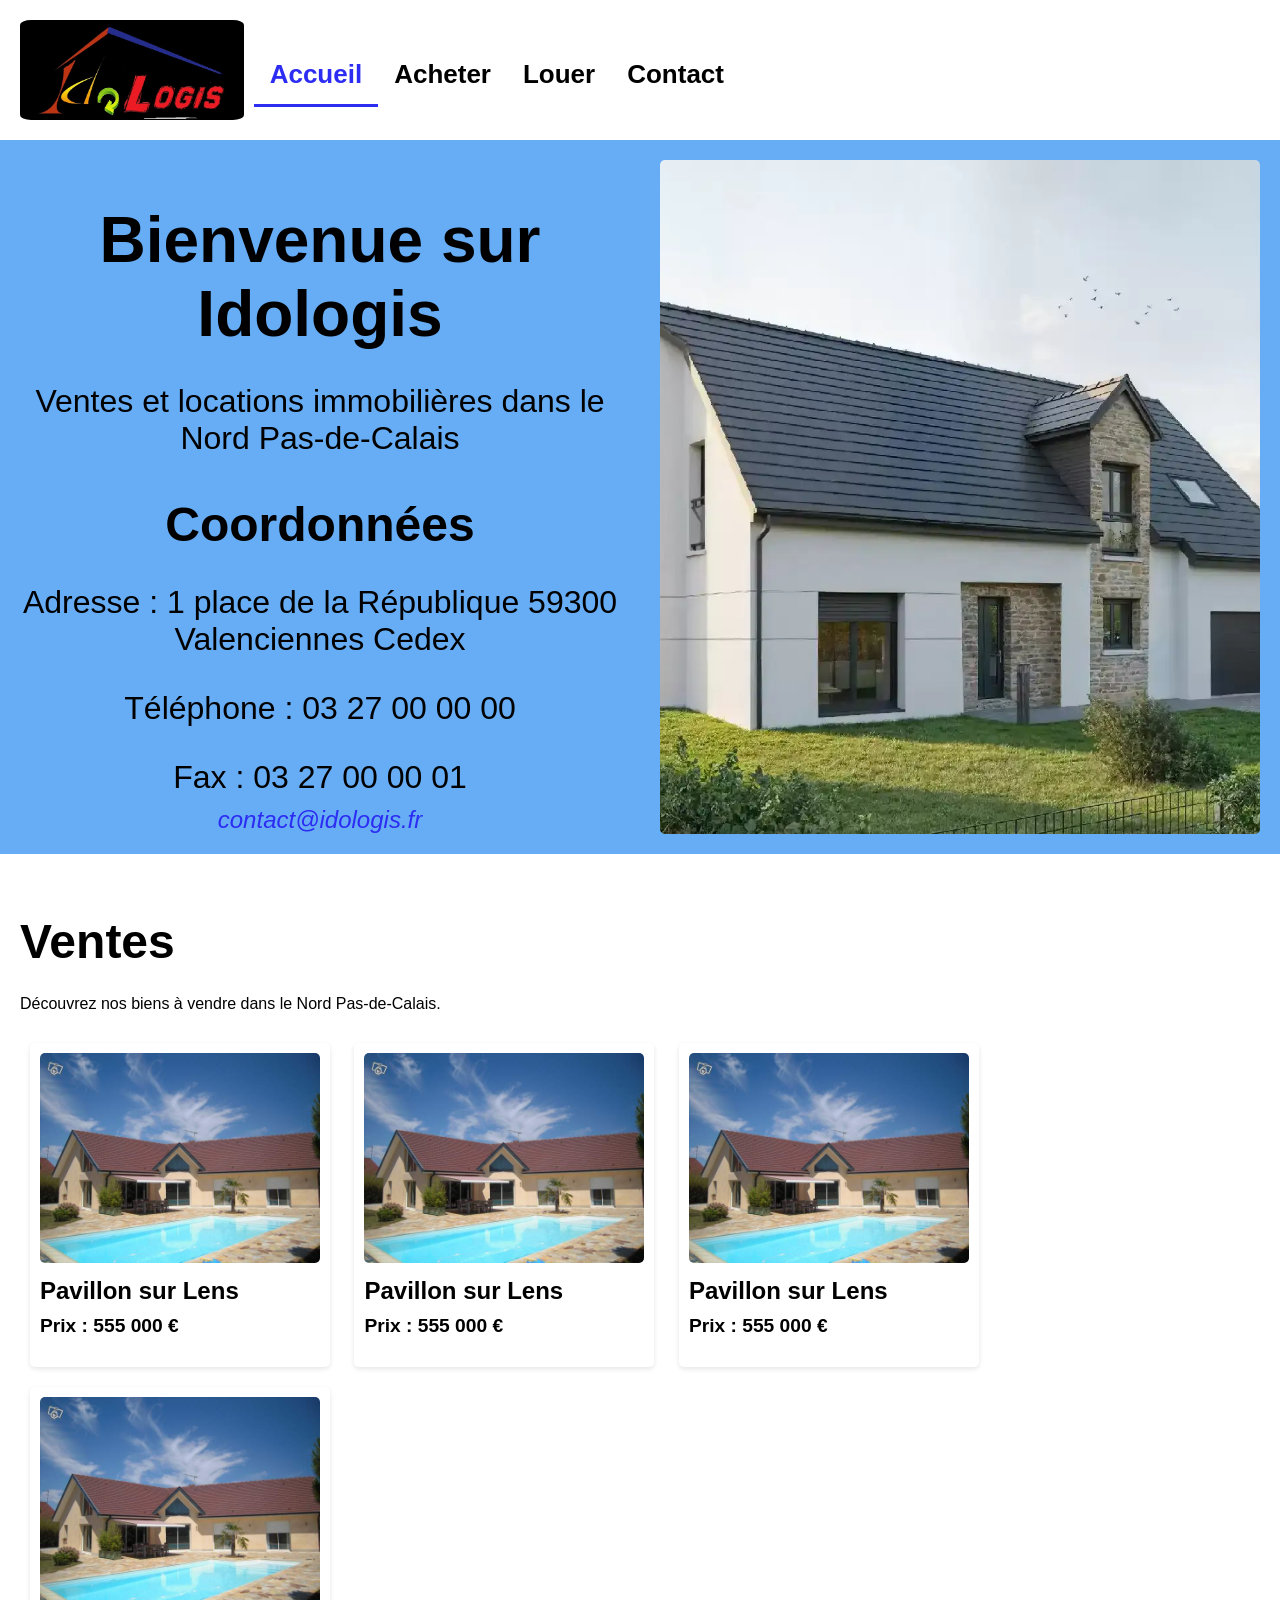
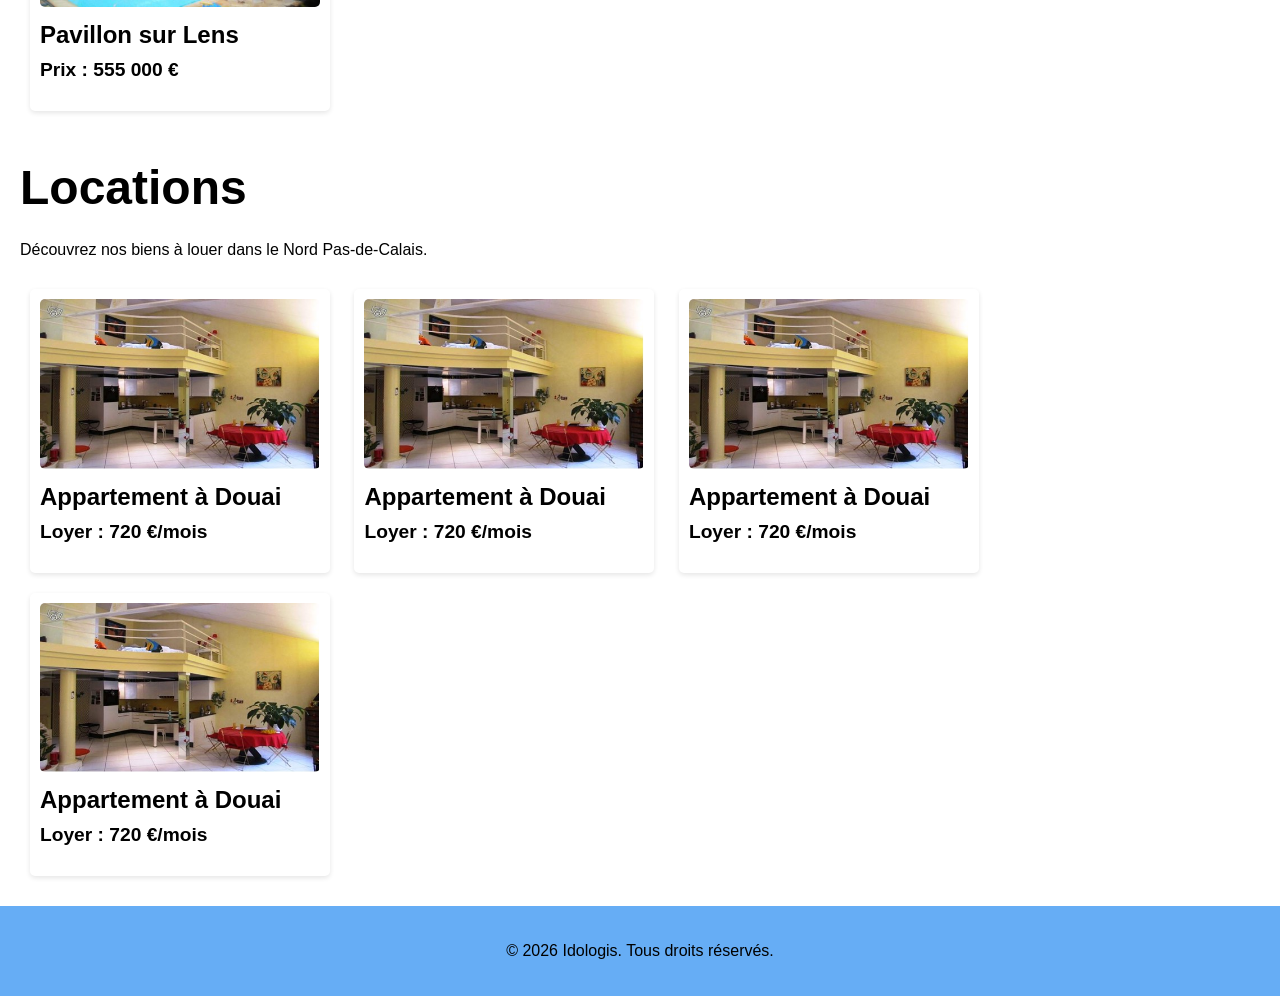
<file: index.html>
<!DOCTYPE html>
<html lang="en">

<head>
    <meta charset="UTF-8">
    <meta name="viewport" content="width=device-width, initial-scale=1.0">
    <title>Idologis</title>
    <link rel="stylesheet" href="assets/css/style.css">
    <link rel="icon" type="image/jpeg" href="assets/img/logo_accueil.jpg">
</head>

<body>
    <div class="page">
        <nav class="barre-navigation">
            <a class="marque" href="index.html"><img src="assets/img/logo_accueil.jpg" alt="Idologis"></a>
            <a class="élément-navigation select" href="index.html">Accueil</a>
            <a class="élément-navigation" href="ventes/">Acheter</a>
            <a class="élément-navigation" href="locations/">Louer</a>
            <a class="élément-navigation" href="contact.html">Contact</a>
        </nav>

        <main class="contenu-principal">
            <div class="contenu-accueil">
                <div class="textes-accueil">
                    <h1>Bienvenue sur Idologis</h1>
                    <p>Ventes et locations immobilières dans le Nord Pas-de-Calais</p>
                    <div class="coordonnees">
                        <h2>Coordonnées</h2>
                        <p>Adresse : <a href="contact.html#plan">1 place de la République 59300 Valenciennes Cedex</a></p>
                        <p>Téléphone : 03 27 00 00 00</p>
                        <p>Fax : 03 27 00 00 01</p>
                        <a class="email" href="mailto:contact@idologis.fr">contact@idologis.fr</a>
                    </div>
                </div>
                <img class="image-accueil" src="assets/img/maison.png" alt="Image d'accueil">
            </div>

            <div class="liste-biens">
                <h2 id="ventes"><a href="ventes/">Ventes</a></h2>
                <p>Découvrez nos biens à vendre dans le Nord Pas-de-Calais.</p>
                <div class="ventes">
                    <div class="bien">
                        <a href="ventes/185.html">
                            <img src="assets/photos/185.jpg" alt="Bien n°185">
                            <h3>Pavillon sur Lens</h3>
                            <p class="prix">Prix : 555 000 €</p>
                        </a>
                    </div>
                    <div class="bien">
                        <a href="ventes/185.html">
                            <img src="assets/photos/185.jpg" alt="Bien n°185">
                            <h3>Pavillon sur Lens</h3>
                            <p class="prix">Prix : 555 000 €</p>
                        </a>
                    </div>
                    <div class="bien">
                        <a href="ventes/185.html">
                            <img src="assets/photos/185.jpg" alt="Bien n°185">
                            <h3>Pavillon sur Lens</h3>
                            <p class="prix">Prix : 555 000 €</p>
                        </a>
                    </div>
                    <div class="bien">
                        <a href="ventes/185.html">
                            <img src="assets/photos/185.jpg" alt="Bien n°185">
                            <h3>Pavillon sur Lens</h3>
                            <p class="prix">Prix : 555 000 €</p>
                        </a>
                    </div>
                </div>
                <h2 id="locations"><a href="locations/">Locations</a></h2>
                <p>Découvrez nos biens à louer dans le Nord Pas-de-Calais.</p>
                <div class="locations">
                    <div class="bien">
                        <a href="locations/89.html">
                            <img src="assets/photos/89.jpg" alt="Bien n°89">
                            <h3>Appartement à Douai</h3>
                            <p class="prix">Loyer : 720 €/mois</p>
                        </a>
                    </div>
                    <div class="bien">
                        <a href="locations/89.html">
                            <img src="assets/photos/89.jpg" alt="Bien n°89">
                            <h3>Appartement à Douai</h3>
                            <p class="prix">Loyer : 720 €/mois</p>
                        </a>
                    </div>
                    <div class="bien">
                        <a href="locations/89.html">
                            <img src="assets/photos/89.jpg" alt="Bien n°89">
                            <h3>Appartement à Douai</h3>
                            <p class="prix">Loyer : 720 €/mois</p>
                        </a>
                    </div>
                    <div class="bien">
                        <a href="locations/89.html">
                            <img src="assets/photos/89.jpg" alt="Bien n°89">
                            <h3>Appartement à Douai</h3>
                            <p class="prix">Loyer : 720 €/mois</p>
                        </a>
                    </div>
                </div>
            </div>
        </main>

        <footer class="footer">
            <div class="container">
                <p>&copy; 2026 Idologis. Tous droits réservés.</p>
            </div>
        </footer>

    </div>
</body>
</html>
</file>
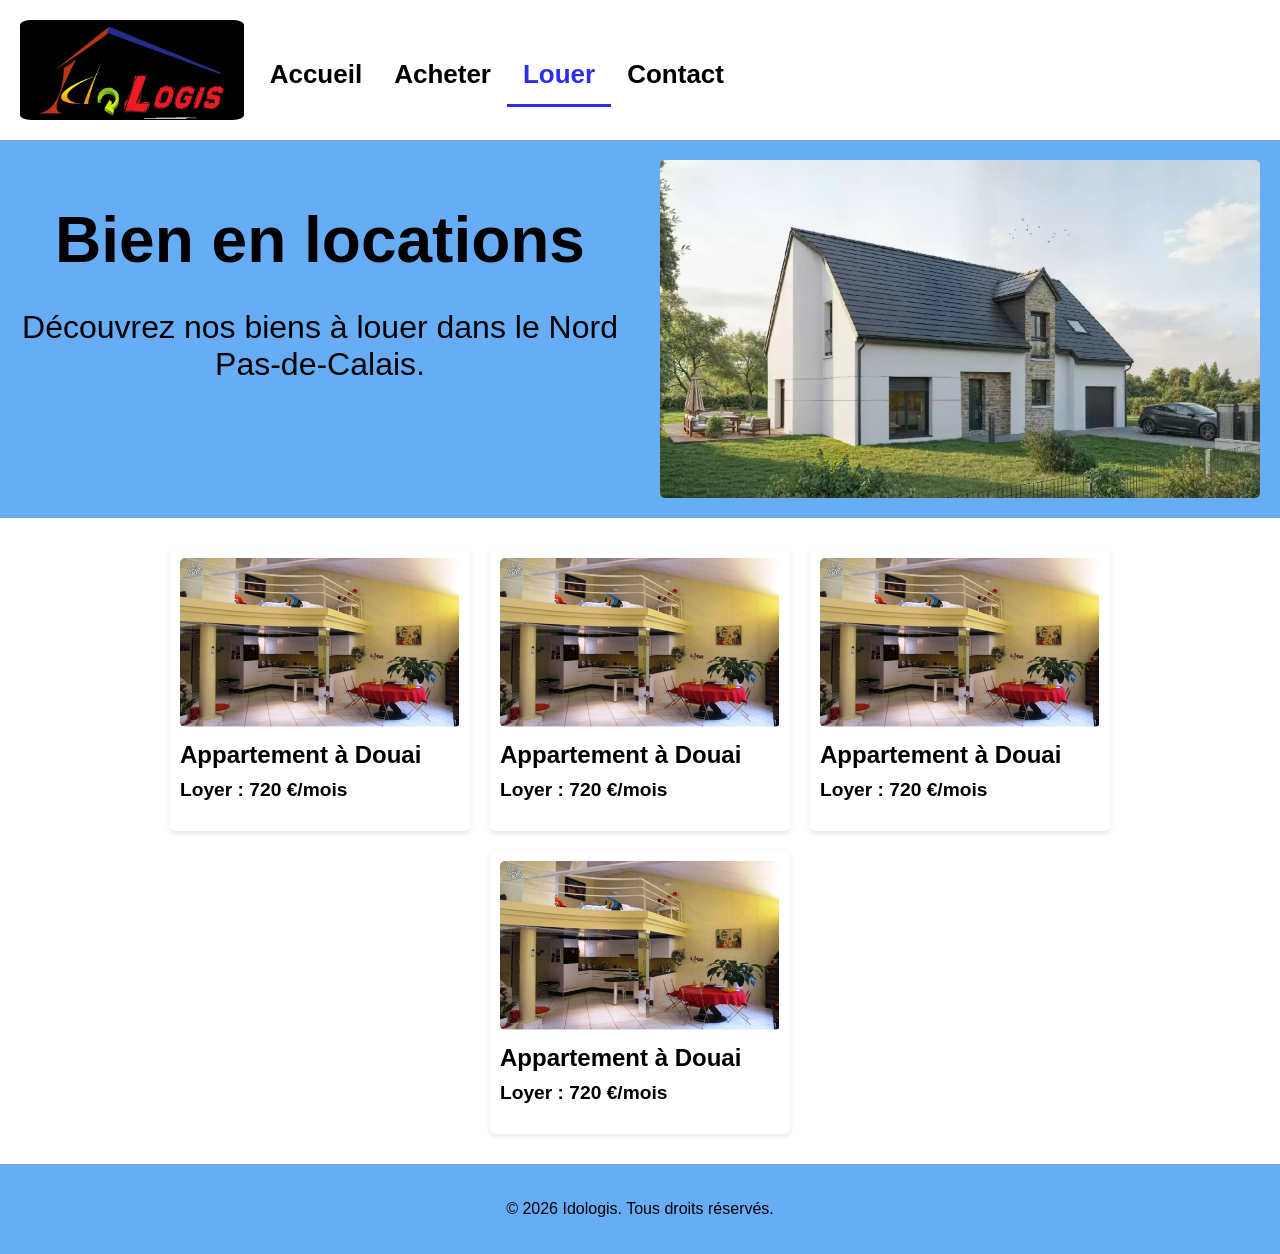
<file: locations/index.html>
<!DOCTYPE html>
<html lang="en">

<head>
    <meta charset="UTF-8">
    <meta name="viewport" content="width=device-width, initial-scale=1.0">
    <title>Idologis</title>
    <link rel="stylesheet" href="../assets/css/style.css">
    <link rel="icon" type="image/jpeg" href="../assets/img/logo_accueil.jpg">
</head>

<body>
    <div class="page">
        <nav class="barre-navigation">
            <a class="marque" href="../index.html"><img src="../assets/img/logo_accueil.jpg" alt="Idologis"></a>
            <a class="élément-navigation" href="../index.html">Accueil</a>
            <a class="élément-navigation" href="../ventes/">Acheter</a>
            <a class="élément-navigation select" href="./">Louer</a>
            <a class="élément-navigation" href="../contact.html">Contact</a>
        </nav>

        <main class="contenu-principal">
            <div class="contenu-accueil">
                <div class="textes-accueil">
                    <h1>Bien en locations</h1>
                    <p>Découvrez nos biens à louer dans le Nord Pas-de-Calais.</p>
                </div>
                <img class="image-accueil" src="../assets/img/maison.png" alt="Image d'accueil">
            </div>
            
            <div class="liste-biens">
                <div class="bien">
                    <a href="89.html">
                        <img src="../assets/photos/89.jpg" alt="Bien n°89">
                        <h3>Appartement à Douai</h3>
                        <p class="prix">Loyer : 720 €/mois</p>
                    </a>
                </div>
                <div class="bien">
                    <a href="89.html">
                        <img src="../assets/photos/89.jpg" alt="Bien n°89">
                        <h3>Appartement à Douai</h3>
                        <p class="prix">Loyer : 720 €/mois</p>
                    </a>
                </div>
                <div class="bien">
                    <a href="89.html">
                        <img src="../assets/photos/89.jpg" alt="Bien n°89">
                        <h3>Appartement à Douai</h3>
                        <p class="prix">Loyer : 720 €/mois</p>
                    </a>
                </div>
                <div class="bien">
                    <a href="89.html">
                        <img src="../assets/photos/89.jpg" alt="Bien n°89">
                        <h3>Appartement à Douai</h3>
                        <p class="prix">Loyer : 720 €/mois</p>
                    </a>
                </div>
            </div>
        </main>

        <footer class="footer">
            <div class="container">
                <p>&copy; 2026 Idologis. Tous droits réservés.</p>
            </div>
        </footer>
    </div>
</body>

</html>
</file>
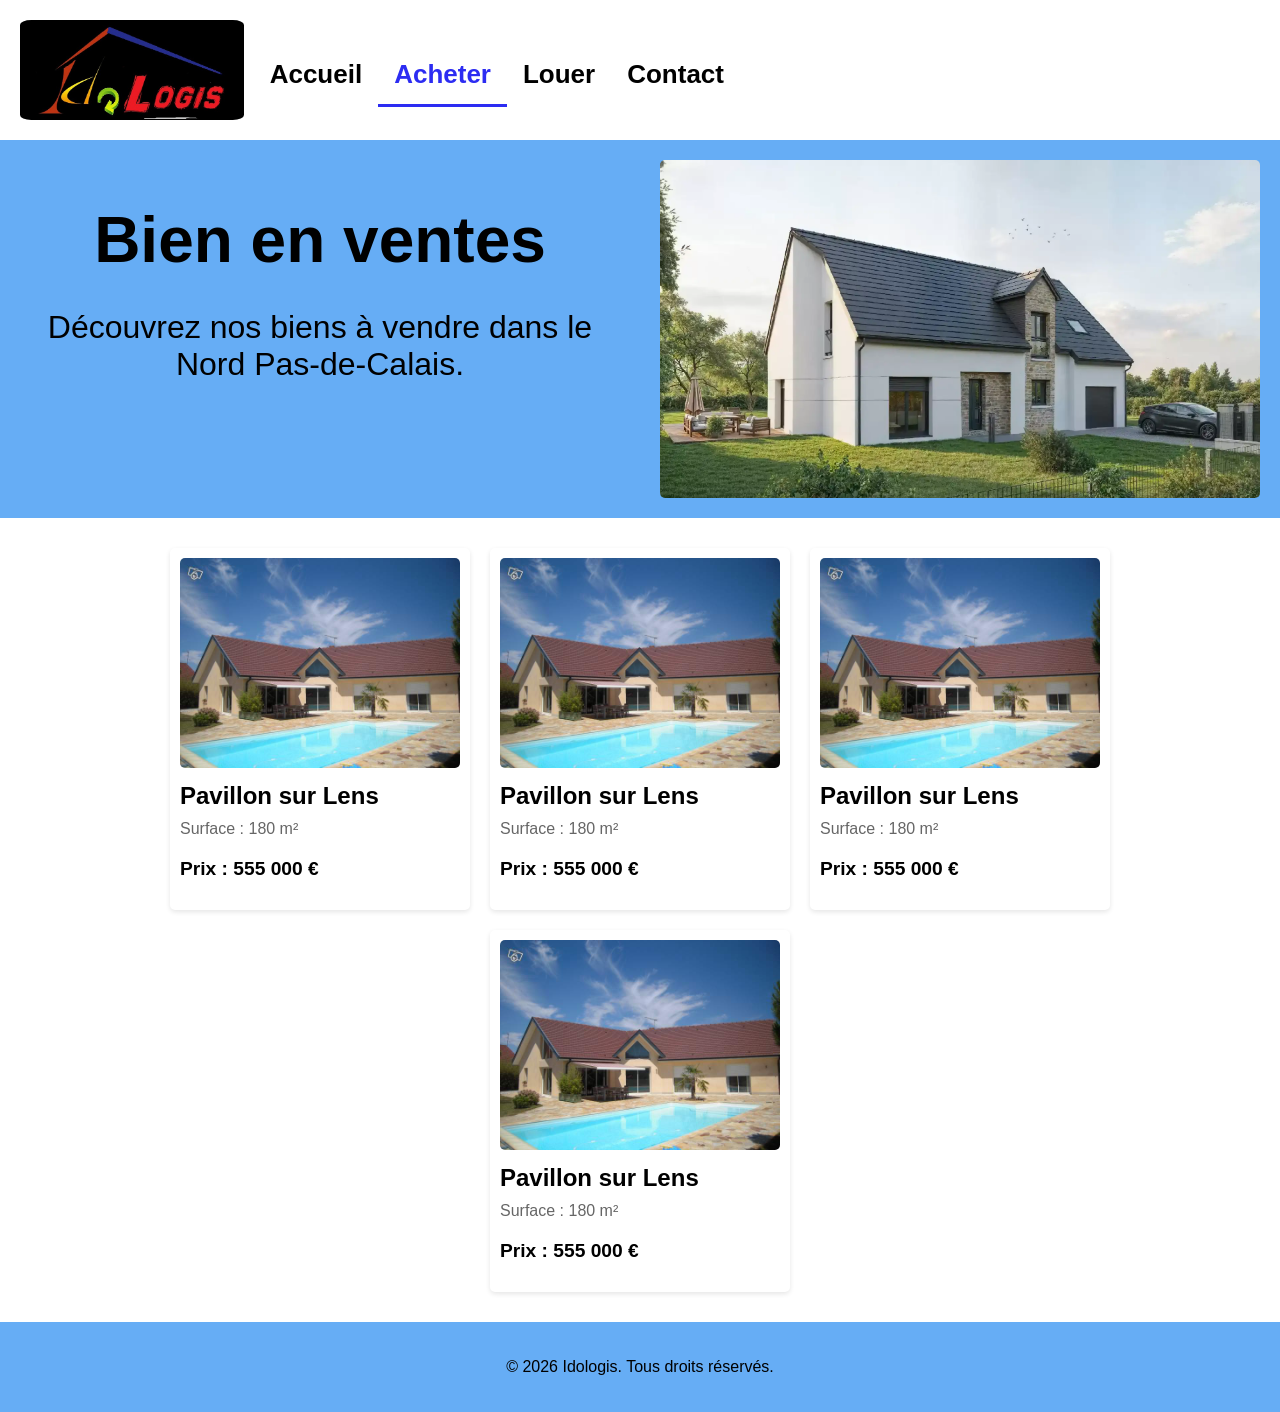
<file: ventes/index.html>
<!DOCTYPE html>
<html lang="en">

<head>
    <meta charset="UTF-8">
    <meta name="viewport" content="width=device-width, initial-scale=1.0">
    <title>Idologis</title>
    <link rel="stylesheet" href="../assets/css/style.css">
    <link rel="icon" type="image/jpeg" href="../assets/img/logo_accueil.jpg">
</head>

<body>
    <div class="page">
        <nav class="barre-navigation">
            <a class="marque" href="../index.html"><img src="../assets/img/logo_accueil.jpg" alt="Idologis"></a>
            <a class="élément-navigation" href="../index.html">Accueil</a>
            <a class="élément-navigation select" href="./">Acheter</a>
            <a class="élément-navigation" href="../locations/">Louer</a>
            <a class="élément-navigation" href="../contact.html">Contact</a>
        </nav>

        <main class="contenu-principal">
            <div class="contenu-accueil">
                <div class="textes-accueil">
                    <h1>Bien en ventes</h1>
                    <p>Découvrez nos biens à vendre dans le Nord Pas-de-Calais.</p>
                </div>
                <img class="image-accueil" src="../assets/img/maison.png" alt="Image d'accueil">
            </div>
            
            <div class="liste-biens">
                <div class="bien">
                    <a href="185.html">
                        <img src="../assets/photos/185.jpg" alt="Bien n°185">
                        <h3>Pavillon sur Lens</h3>
                        <p>Surface : 180 m²</p>
                        <p class="prix">Prix : 555 000 €</p>
                    </a>
                </div>
                <div class="bien">
                    <a href="185.html">
                        <img src="../assets/photos/185.jpg" alt="Bien n°185">
                        <h3>Pavillon sur Lens</h3>
                        <p>Surface : 180 m²</p>
                        <p class="prix">Prix : 555 000 €</p>
                    </a>
                </div>
                <div class="bien">
                    <a href="185.html">
                        <img src="../assets/photos/185.jpg" alt="Bien n°185">
                        <h3>Pavillon sur Lens</h3>
                        <p>Surface : 180 m²</p>
                        <p class="prix">Prix : 555 000 €</p>
                    </a>
                </div>
                <div class="bien">
                    <a href="185.html">
                        <img src="../assets/photos/185.jpg" alt="Bien n°185">
                        <h3>Pavillon sur Lens</h3>
                        <p>Surface : 180 m²</p>
                        <p class="prix">Prix : 555 000 €</p>
                    </a>
                </div>
            </div>
        </main>

        <footer class="footer">
            <div class="container">
                <p>&copy; 2026 Idologis. Tous droits réservés.</p>
            </div>
        </footer>
    </div>
</body>

</html>
</file>
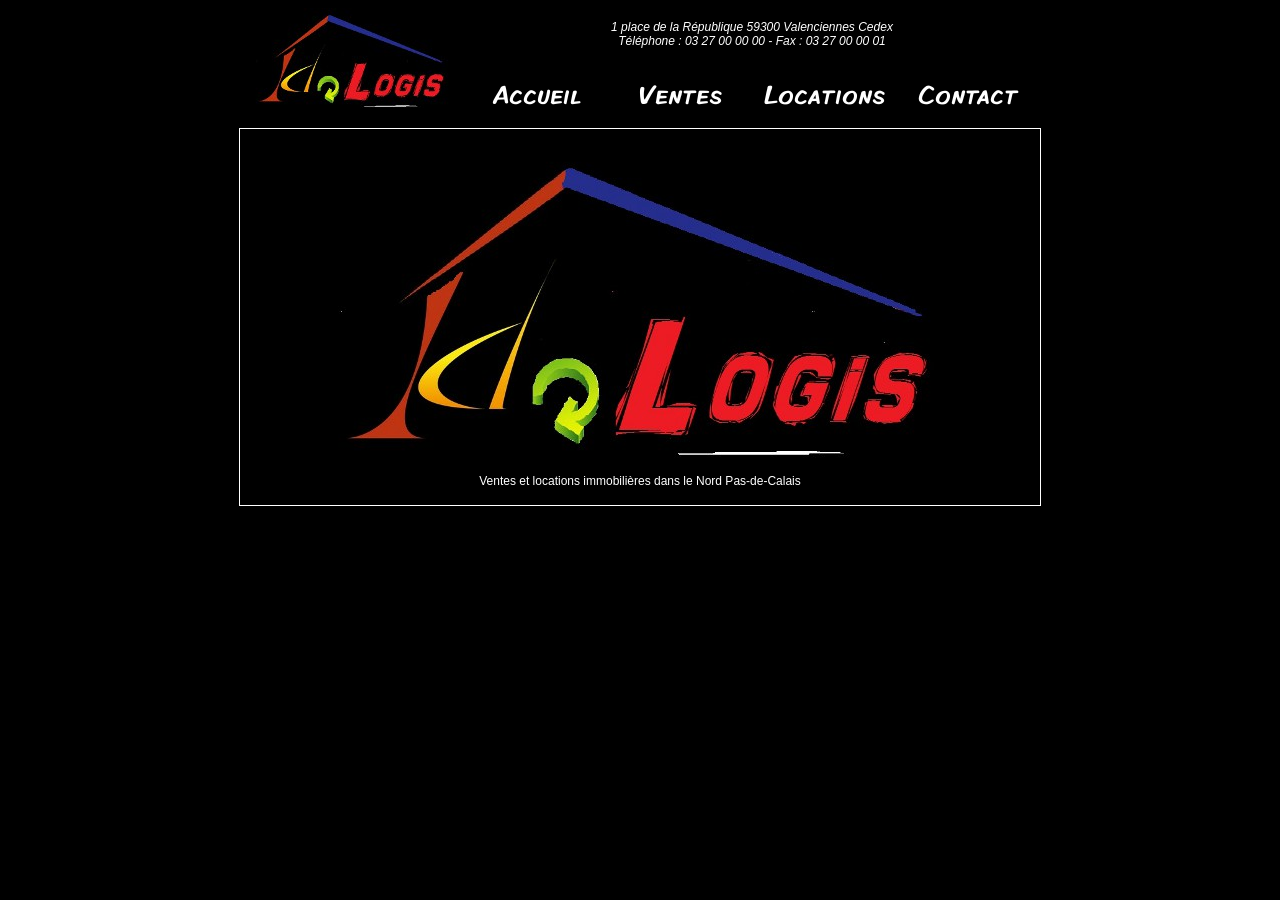
<file: Site Web Idologis Statique/old/index.htm>
<!-- Site IdoLogis v1 - Page d'accueil -->

<!DOCTYPE html>
<html lang="fr">
	<head>
		<title>IdoLogis</title>
		<meta http-equiv="Content-Type" content="text/html; charset=utf-8" >
		<link href="style.css" rel="stylesheet" type="text/css" >
	</head>
	<body>
	
		<!-- Bandeau avec le logo, les coordonnées et le menu -->
		<div id="bandeau">
			<!-- Logo -->
			<div id="bandeau_logo">
				<a href="index.htm"><img src="img/logo.jpg" alt="IdoLogis" class="menu"></a>
			</div>
			<!-- Coordonnées -->
			<div id="bandeau_coord">
				<p class="coord">1 place de la République 59300 Valenciennes Cedex<br >Téléphone : 03 27 00 00 00 - Fax : 03 27 00 00 01</p>
			</div>
			<!-- Menu -->
			<div id="bandeau_menu">
				<p class="bandeau">
					<a href="index.htm" id="menu_accueil"></a>
					<a href="ventes.htm" id="menu_ventes"></a>
					<a href="locations.htm" id="menu_locations"></a>
					<a href="contact.htm" id="menu_contact"></a>
				</p>
			</div>
		</div>
		
		<!-- Contenu de la page -->
		<div class="accueil">
			<p class="centre"><img src="img/logo_accueil.jpg" alt="Idologis" ></p>
			<p class="centre">Ventes et locations immobilières dans le Nord Pas-de-Calais</p>
		</div>
		
	</body>
</html>
</file>
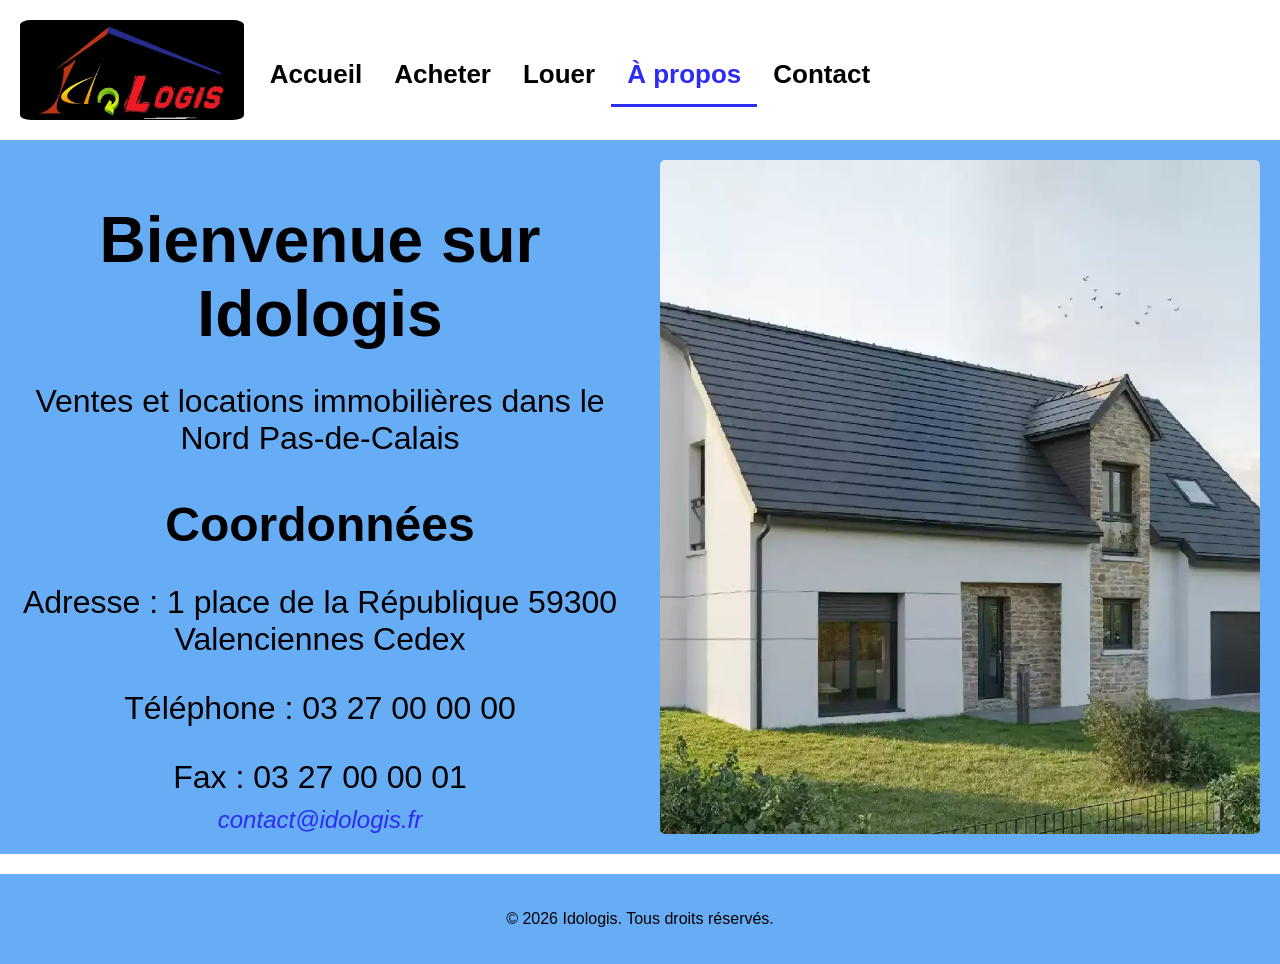
<file: a_propos.html>
<!DOCTYPE html>
<html lang="en">

<head>
    <meta charset="UTF-8">
    <meta name="viewport" content="width=device-width, initial-scale=1.0">
    <title>Idologis</title>
    <link rel="stylesheet" href="assets/css/style.css">
    <link rel="icon" type="image/jpeg" href="assets/img/logo_accueil.jpg">
</head>

<body>
    <div class="page">
        <nav class="barre-navigation">
            <a class="marque" href="index.html"><img src="assets/img/logo_accueil.jpg" alt="Idologis"></a>
            <a class="élément-navigation" href="index.html">Accueil</a>
            <a class="élément-navigation" href="ventes/">Acheter</a>
            <a class="élément-navigation" href="locations/">Louer</a>
            <a class="élément-navigation select" href="a_propos.html">À propos</a>
            <a class="élément-navigation" href="contact.html">Contact</a>
        </nav>

        <main class="contenu-principal">
            <div class="contenu-accueil">
                <div class="textes-accueil">
                    <h1>Bienvenue sur Idologis</h1>
                    <p>Ventes et locations immobilières dans le Nord Pas-de-Calais</p>
                    <div class="coordonnees">
                        <h2>Coordonnées</h2>
                        <p>Adresse : 1 place de la République 59300 Valenciennes Cedex</p>
                        <p>Téléphone : 03 27 00 00 00</p>
                        <p>Fax : 03 27 00 00 01</p>
                        <a class="email" href="mailto:contact@idologis.fr">contact@idologis.fr</a>
                    </div>
                </div>
                <img class="image-accueil" src="assets/img/maison.png" alt="Image d'accueil">
            </div>
        </main>

        <footer class="footer">
            <div class="container">
                <p>&copy; 2026 Idologis. Tous droits réservés.</p>
            </div>
        </footer>

    </div>
</body>
</html>
</file>
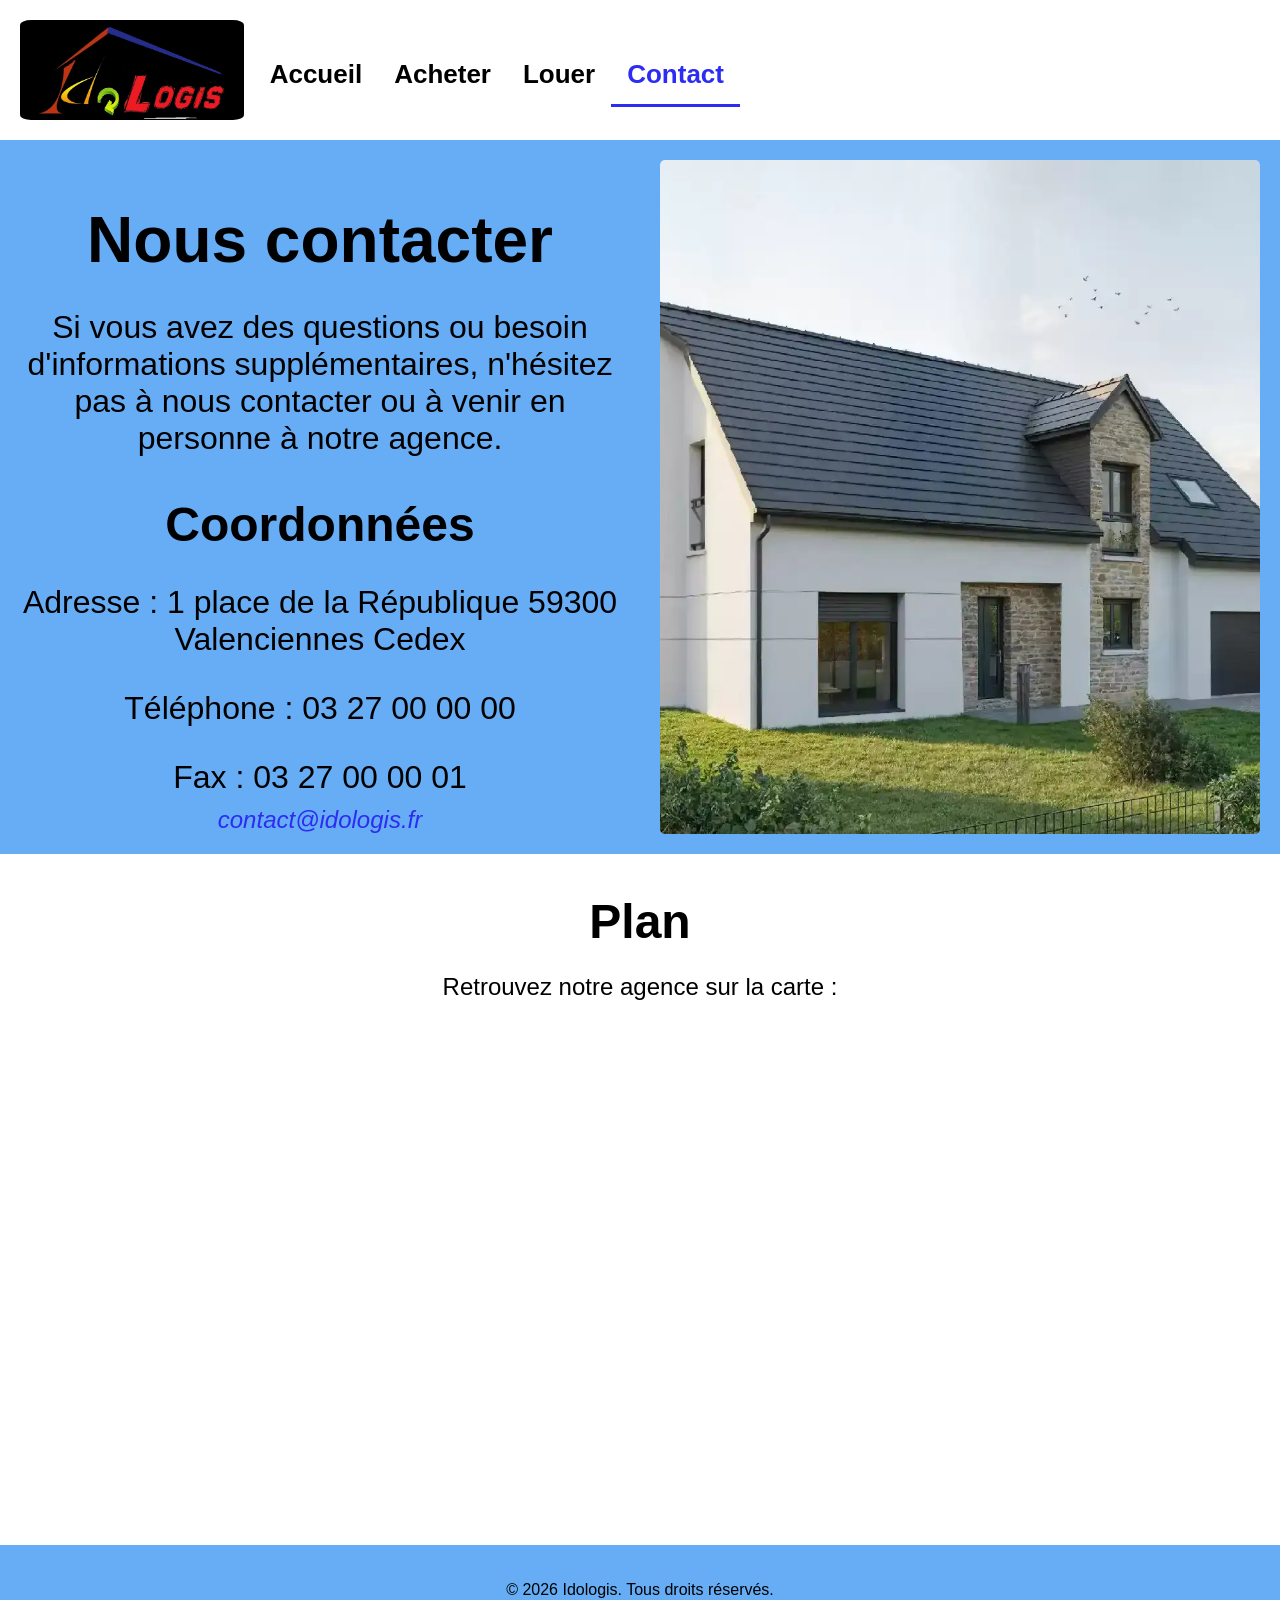
<file: contact.html>
<!DOCTYPE html>
<html lang="en">

<head>
    <meta charset="UTF-8">
    <meta name="viewport" content="width=device-width, initial-scale=1.0">
    <title>Idologis</title>
    <link rel="stylesheet" href="assets/css/style.css">
    <link rel="icon" type="image/jpeg" href="assets/img/logo_accueil.jpg">
</head>

<body>
    <div class="page">
        <nav class="barre-navigation">
            <a class="marque" href="index.html"><img src="assets/img/logo_accueil.jpg" alt="Idologis"></a>
            <a class="élément-navigation" href="index.html">Accueil</a>
            <a class="élément-navigation" href="ventes/">Acheter</a>
            <a class="élément-navigation" href="locations/">Louer</a>
            <a class="élément-navigation select" href="contact.html">Contact</a>
        </nav>

        <main class="contenu-principal">
            <div class="contenu-accueil">
                <div class="textes-accueil">
                    <h1>Nous contacter</h1>
                    <p>Si vous avez des questions ou besoin d'informations supplémentaires, n'hésitez pas à nous contacter ou à venir en personne à notre agence.</p>
                    <div class="coordonnees">
                        <h2>Coordonnées</h2>
                        <p>Adresse : <a href=#plan>1 place de la République 59300 Valenciennes Cedex</a></p>
                        <p>Téléphone : 03 27 00 00 00</p>
                        <p>Fax : 03 27 00 00 01</p>
                        <a class="email" href="mailto:contact@idologis.fr">contact@idologis.fr</a>
                    </div>
                </div>
                <img class="image-accueil" src="assets/img/maison.png" alt="Image d'accueil">
            </div>

            <div class="map">
                <h2 id="plan">Plan</h2>
                <p>Retrouvez notre agence sur la carte :</p>
                <iframe src="https://www.google.com/maps/embed?pb=!1m18!1m12!1m3!1d2545.2345493140156!2d3.5183969775188606!3d50.362180793714096!2m3!1f0!2f0!3f0!3m2!1i1024!2i768!4f13.1!3m3!1m2!1s0x47c2edc401dd410b%3A0x7be6ac974d7af3!2s1%20Pl.%20de%20la%20R%C3%A9publique%2C%2059300%20Valenciennes!5e0!3m2!1sfr!2sfr!4v1790340053968!5m2!1sfr!2sfr" allowfullscreen="" loading="lazy" referrerpolicy="strict-origin-when-cross-origin"></iframe>
            </div>
        </main>

        <footer class="footer">
            <div class="container">
                <p>&copy; 2026 Idologis. Tous droits réservés.</p>
            </div>
        </footer>

    </div>
</body>
</html>
</file>
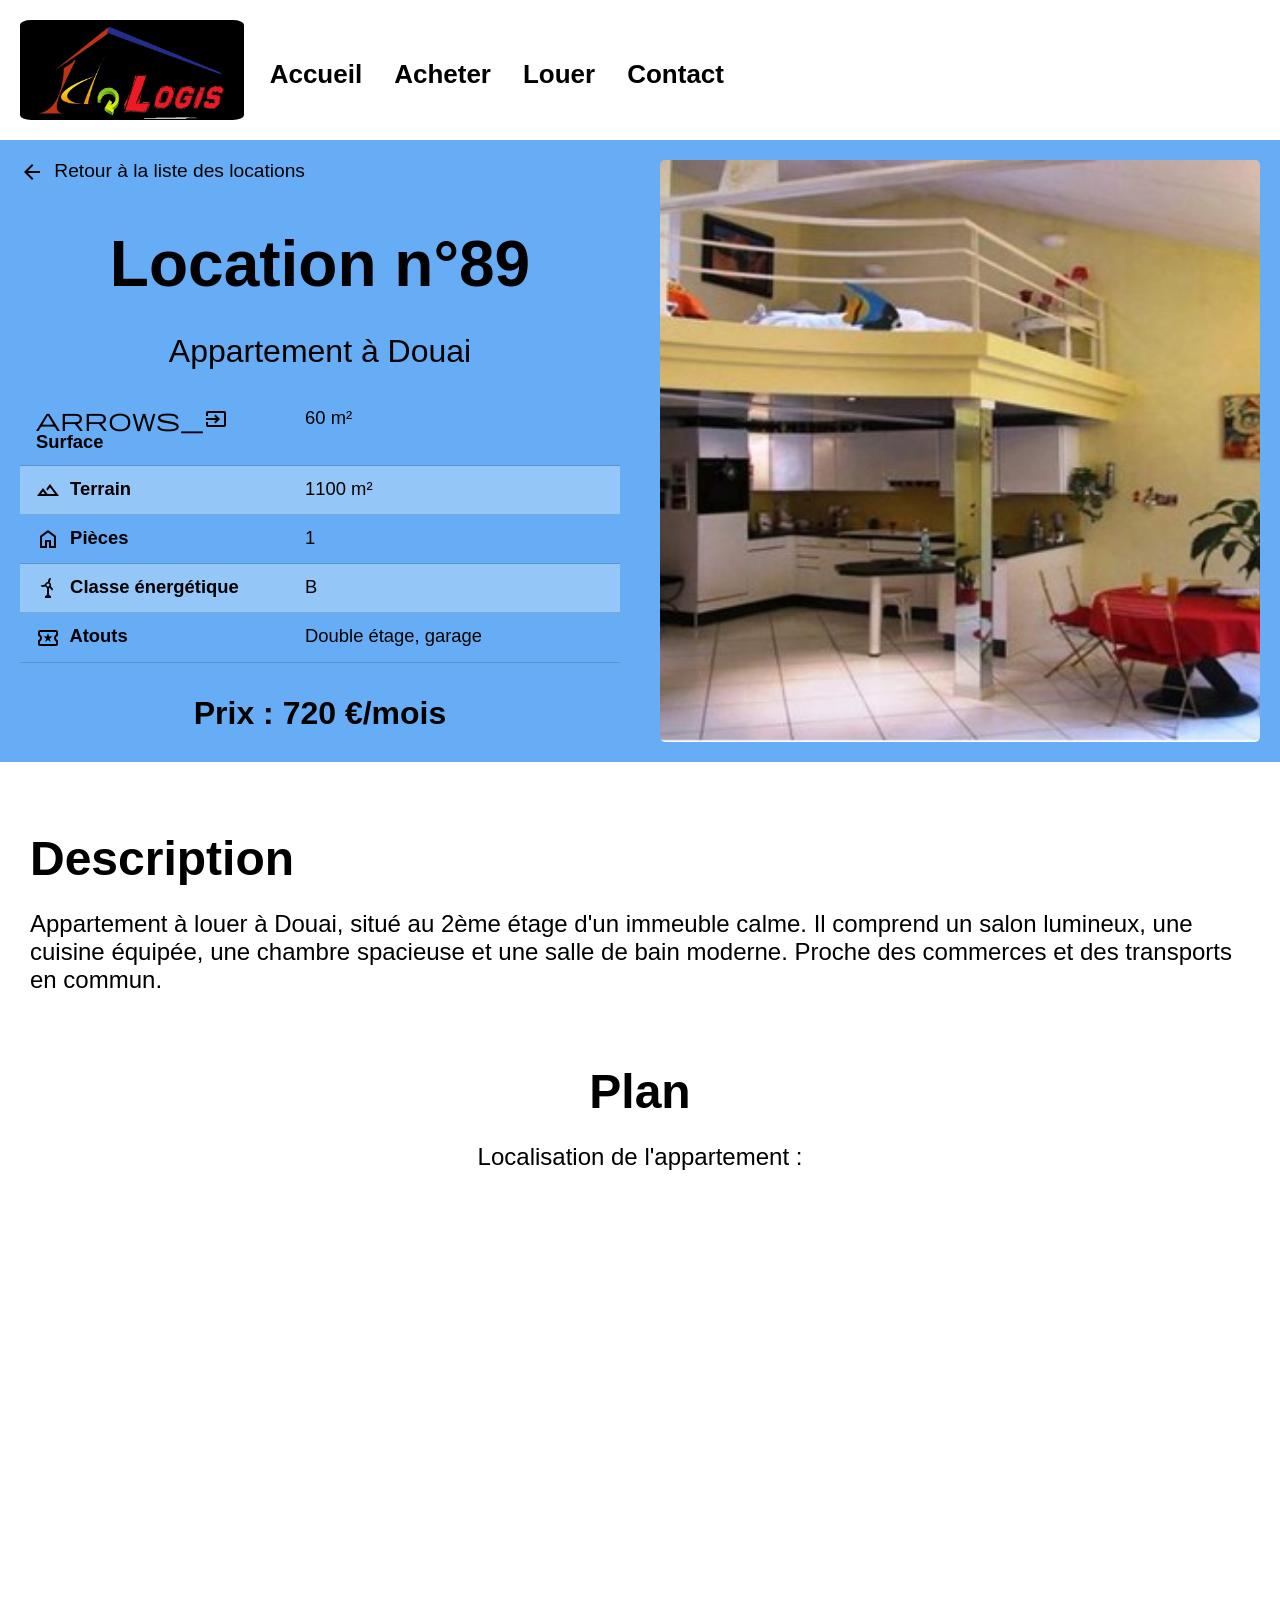
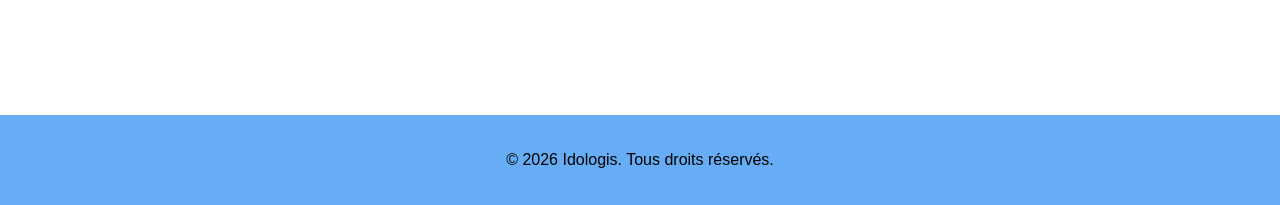
<file: locations/89.html>
<!DOCTYPE html>
<html lang="en">

<head>
    <meta charset="UTF-8">
    <meta name="viewport" content="width=device-width, initial-scale=1.0">
    <title>Idologis</title>
    <link rel="stylesheet" href="../assets/css/style.css">
    <link rel="icon" type="image/jpeg" href="../assets/img/logo_accueil.jpg">
    <link rel="stylesheet" href="https://fonts.googleapis.com/css2?family=Material+Symbols+Outlined:opsz,wght,FILL,GRAD@24,400,0,0" />
</head>

<body>
    <div class="page">
        <nav class="barre-navigation">
            <a class="marque" href="../index.html"><img src="../assets/img/logo_accueil.jpg" alt="Idologis"></a>
            <a class="élément-navigation" href="../index.html">Accueil</a>
            <a class="élément-navigation" href="../ventes/">Acheter</a>
            <a class="élément-navigation" href="./">Louer</a>
            <a class="élément-navigation" href="../contact.html">Contact</a>
        </nav>

        <main class="contenu-principal">
            <div class="presentation-bien">
                <div class="textes-presentation-bien">
                    <a class="retour" href="./"><span class="material-symbols-outlined">arrow_back</span> Retour à la liste des locations</a>
                    <h1>Location n°89</h1>
                    <p>Appartement à Douai</p>
                    <dl class="liste-caracteristiques">
                        <div><dt><span class="material-symbols-outlined">arrows_input</span> Surface</dt><dd>60 m²</dd></div>
                        <div><dt><span class="material-symbols-outlined">landscape</span> Terrain</dt><dd>1100 m²</dd></div>
                        <div><dt><span class="material-symbols-outlined">home</span> Pièces</dt><dd>1</dd></div>
                        <div><dt><span class="material-symbols-outlined">energy</span> Classe énergétique</dt><dd>B</dd></div>
                        <div><dt><span class="material-symbols-outlined">local_activity</span> Atouts</dt><dd>Double étage, garage</dd></div>
                    </dl>
                    <p class="prix">Prix : 720 €/mois</p>
                </div>
                <img class="image-presentation-bien" src="../assets/photos/89.jpg" alt="Image d'accueil">
            </div>

            <div class="description-bien">
                <h2>Description</h2>
                <p>Appartement à louer à Douai, situé au 2ème étage d'un immeuble calme. Il comprend un salon lumineux, une cuisine équipée, une chambre spacieuse et une salle de bain moderne. Proche des commerces et des transports en commun.</p>
            </div>

            <div class="map">
                <h2>Plan</h2>
                <p>Localisation de l'appartement :</p>
                <iframe src="https://www.google.com/maps/embed?pb=!1m18!1m12!1m3!1d2545.2345493140156!2d3.5183969775188606!3d50.362180793714096!2m3!1f0!2f0!3f0!3m2!1i1024!2i768!4f13.1!3m3!1m2!1s0x47c2edc401dd410b%3A0x7be6ac974d7af3!2s1%20Pl.%20de%20la%20R%C3%A9publique%2C%2059300%20Valenciennes!5e0!3m2!1sfr!2sfr!4v1790340053968!5m2!1sfr!2sfr" allowfullscreen="" loading="lazy" referrerpolicy="strict-origin-when-cross-origin"></iframe>
            </div>
        </main>

        <footer class="footer">
            <div class="container">
                <p>&copy; 2026 Idologis. Tous droits réservés.</p>
            </div>
        </footer>

    </div>
</body>
</html>
</file>
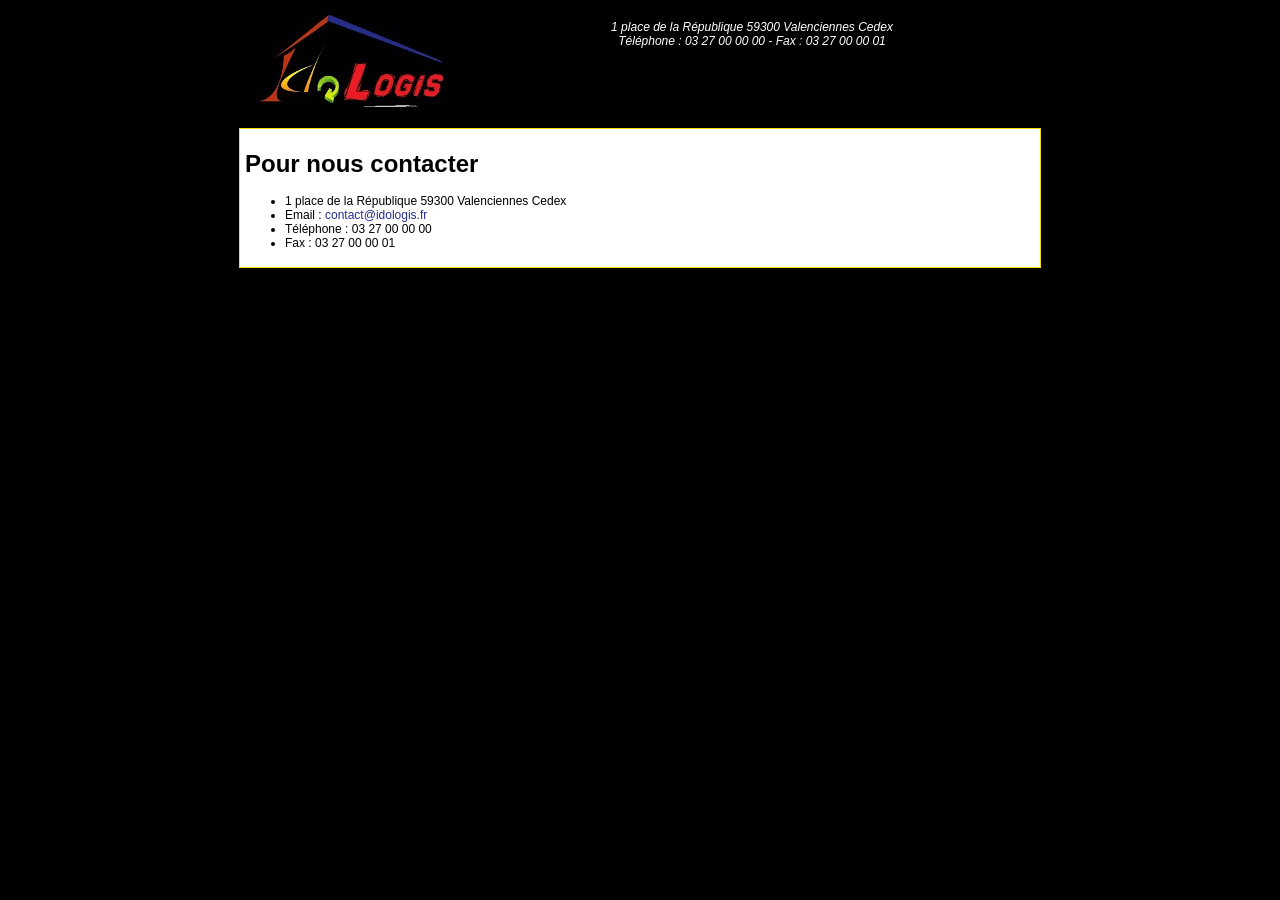
<file: Site Web Idologis Statique/contact.htm>
<!-- Site IdoLogis v1 - Page de contact -->

<!DOCTYPE html>
<html lang="fr">
	<head>
		<title>IdoLogis</title>
		<meta http-equiv="Content-Type" content="text/html; charset=utf-8" >
		<link href="style.css" rel="stylesheet" type="text/css" >
	</head>
	<body>
	
		<!-- Bandeau avec le logo, les coordonnées et le menu -->
		<div id="bandeau">
			<!-- Logo -->
			<div id="bandeau_logo">
				<a href="index.htm"><img src="img/logo.jpg" alt="IdoLogis" class="menu"></a>
			</div>
			<!-- Coordonnées -->
			<div id="bandeau_coord">
				<p class="coord">1 place de la République 59300 Valenciennes Cedex<br >Téléphone : 03 27 00 00 00 - Fax : 03 27 00 00 01</p>
			</div>
			<!-- Menu -->
			<div id="bandeau_menu">
				<p class="bandeau">
					<a href="index.htm" id="menu_accueil"></a>
					<a href="ventes.htm" id="menu_ventes"></a>
					<a href="locations.htm" id="menu_locations"></a>
					<a href="contact.htm" id="menu_contact"></a>
				</p>
			</div>
		</div>
		
		<!-- Contenu de la page -->
		<div class="conteneur">
			<h1>Pour nous contacter</h1>
			<ul>
				<li>1 place de la République 59300 Valenciennes Cedex</li>
				<li>Email : <a href="mail:contact@idologis.fr">contact@idologis.fr</a></li>
				<li>Téléphone : 03 27 00 00 00</li>
				<li>Fax : 03 27 00 00 01</li>
			</ul>
		</div>
		
	</body>
</html>
</file>
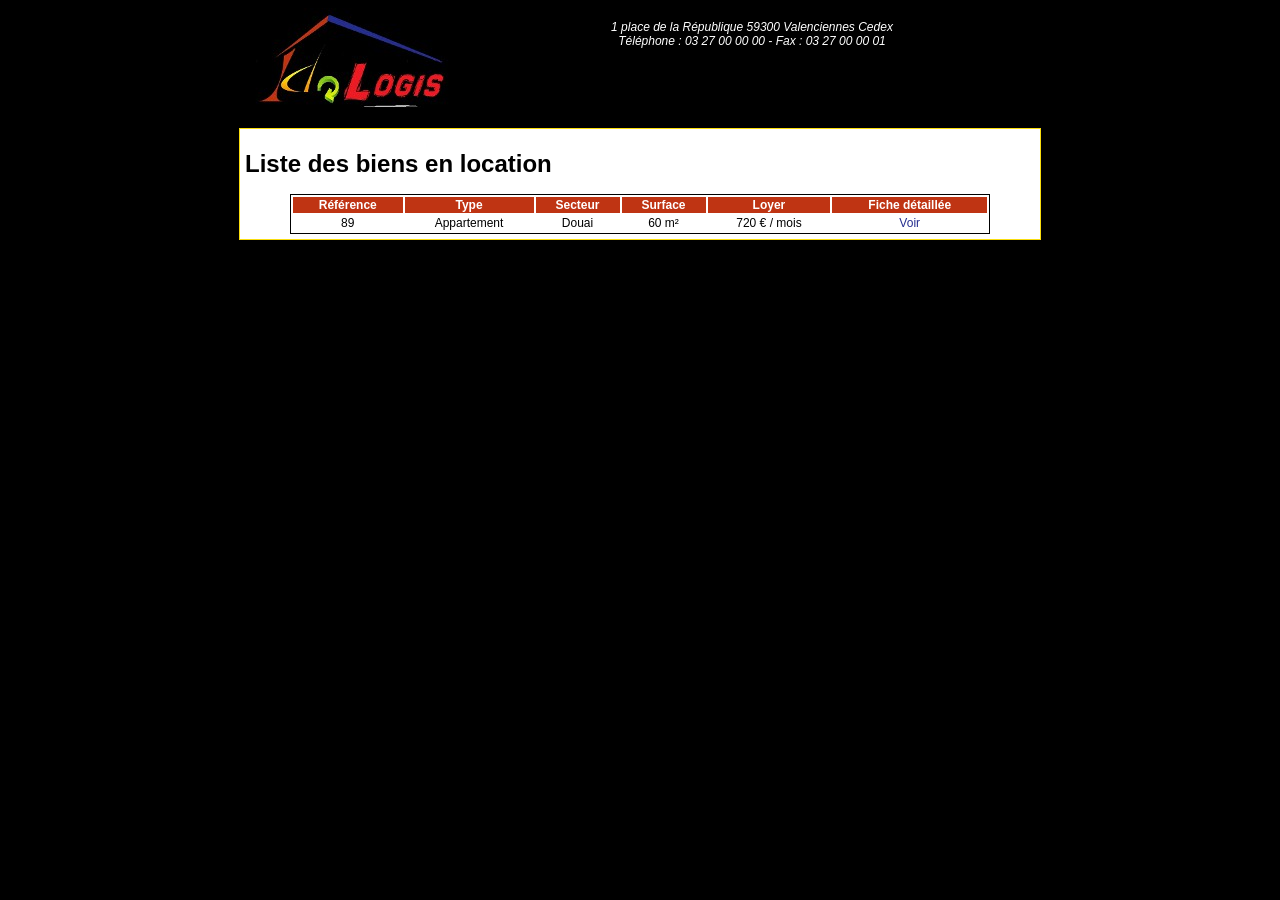
<file: Site Web Idologis Statique/locations.htm>
<!-- Site IdoLogis v1 - Page de la liste des locations -->

<!DOCTYPE html>
<html lang="fr">
	<head>
		<title>IdoLogis</title>
		<meta http-equiv="Content-Type" content="text/html; charset=utf-8" >
		<link href="style.css" rel="stylesheet" type="text/css" >
	</head>
	<body>
	
		<!-- Bandeau avec le logo, les coordonnées et le menu -->
		<div id="bandeau">
			<!-- Logo -->
			<div id="bandeau_logo">
				<a href="index.htm"><img src="img/logo.jpg" alt="IdoLogis" class="menu"></a>
			</div>
			<!-- Coordonnées -->
			<div id="bandeau_coord">
				<p class="coord">1 place de la République 59300 Valenciennes Cedex<br >Téléphone : 03 27 00 00 00 - Fax : 03 27 00 00 01</p>
			</div>
			<!-- Menu -->
			<div id="bandeau_menu">
				<p class="bandeau">
					<a href="index.htm" id="menu_accueil"></a>
					<a href="ventes.htm" id="menu_ventes"></a>
					<a href="locations.htm" id="menu_locations"></a>
					<a href="contact.htm" id="menu_contact"></a>
				</p>
			</div>
		</div>
		
		<!-- Contenu de la page -->
		<div class="conteneur">
			<h1>Liste des biens en location</h1>
			<table class="liste">
				<tr>
					<th>Référence</th>
					<th>Type</th>
					<th>Secteur</th>
					<th>Surface</th>
					<th>Loyer</th>
					<th>Fiche détaillée</th>
				</tr>
				<tr>
					<td>89</td>
					<td>Appartement</td>
					<td>Douai</td>
					<td>60 m²</td>
					<td>720 € / mois</td>
					<td><a href="89.htm">Voir</a></td>
				</tr>
			</table>
		</div>
		
	</body>
</html>
</file>
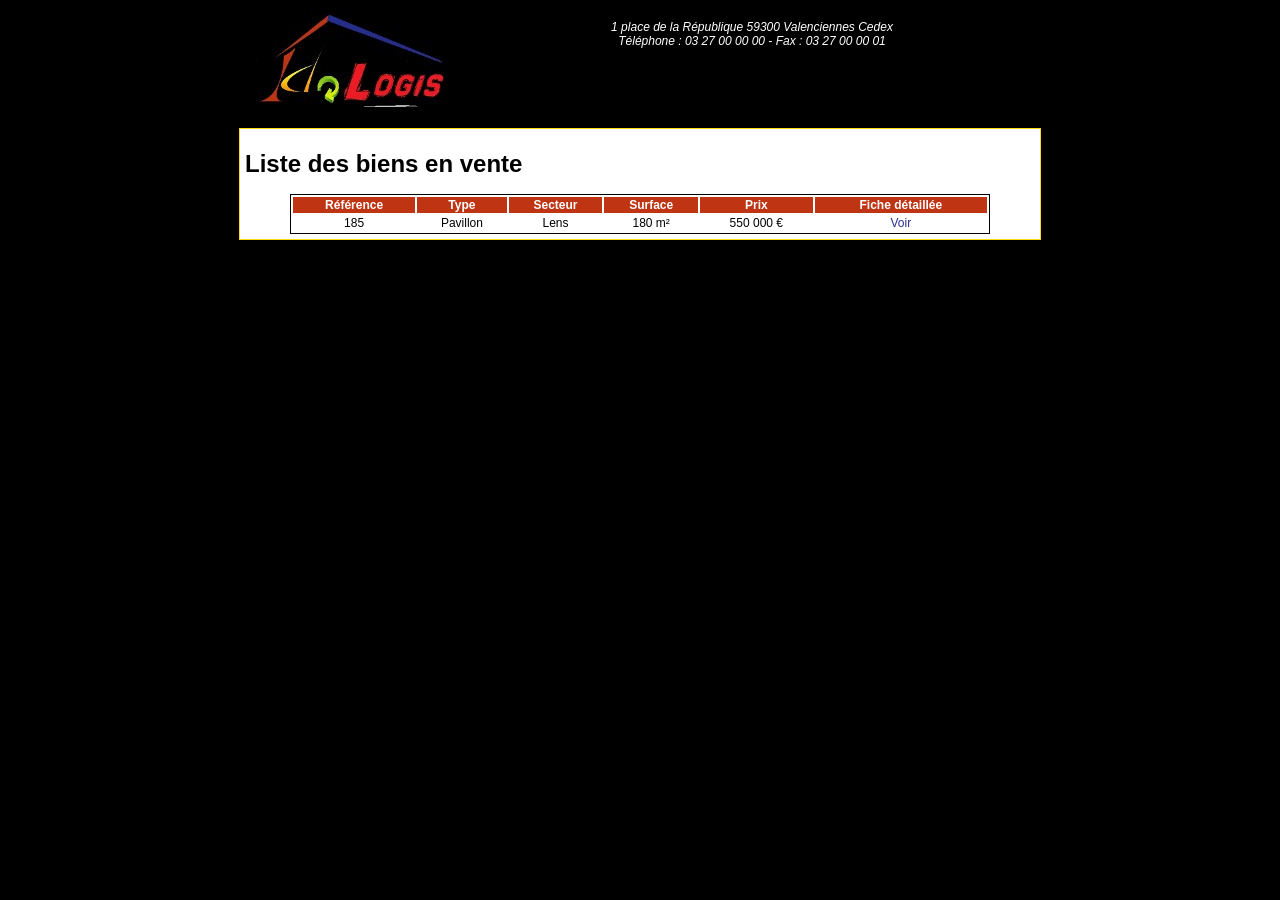
<file: Site Web Idologis Statique/ventes.htm>
<!-- Site IdoLogis v1 - Page de la liste des ventes -->

<!DOCTYPE html>
<html lang="fr">
	<head>
		<title>IdoLogis</title>
		<meta http-equiv="Content-Type" content="text/html; charset=utf-8" >
		<link href="style.css" rel="stylesheet" type="text/css" >
	</head>
	<body>
	
		<!-- Bandeau avec le logo, les coordonnées et le menu -->
		<div id="bandeau">
			<!-- Logo -->
			<div id="bandeau_logo">
				<a href="index.htm"><img src="img/logo.jpg" alt="IdoLogis" class="menu"></a>
			</div>
			<!-- Coordonnées -->
			<div id="bandeau_coord">
				<p class="coord">1 place de la République 59300 Valenciennes Cedex<br >Téléphone : 03 27 00 00 00 - Fax : 03 27 00 00 01</p>
			</div>
			<!-- Menu -->
			<div id="bandeau_menu">
				<p class="bandeau">
					<a href="index.htm" id="menu_accueil"></a>
					<a href="ventes.htm" id="menu_ventes"></a>
					<a href="locations.htm" id="menu_locations"></a>
					<a href="contact.htm" id="menu_contact"></a>
				</p>
			</div>
		</div>
		
		<!-- Contenu de la page -->
		<div class="conteneur">
			<h1>Liste des biens en vente</h1>
			<table class="liste">
				<tr>
					<th>Référence</th>
					<th>Type</th>
					<th>Secteur</th>
					<th>Surface</th>
					<th>Prix</th>
					<th>Fiche détaillée</th>
				</tr>
				<tr>
					<td>185</td>
					<td>Pavillon</td>
					<td>Lens</td>
					<td>180 m²</td>
					<td>550 000 €</td>
					<td><a href="185.htm">Voir</a></td>
				</tr>
			</table>
		</div>
		
	</body>
</html>
</file>
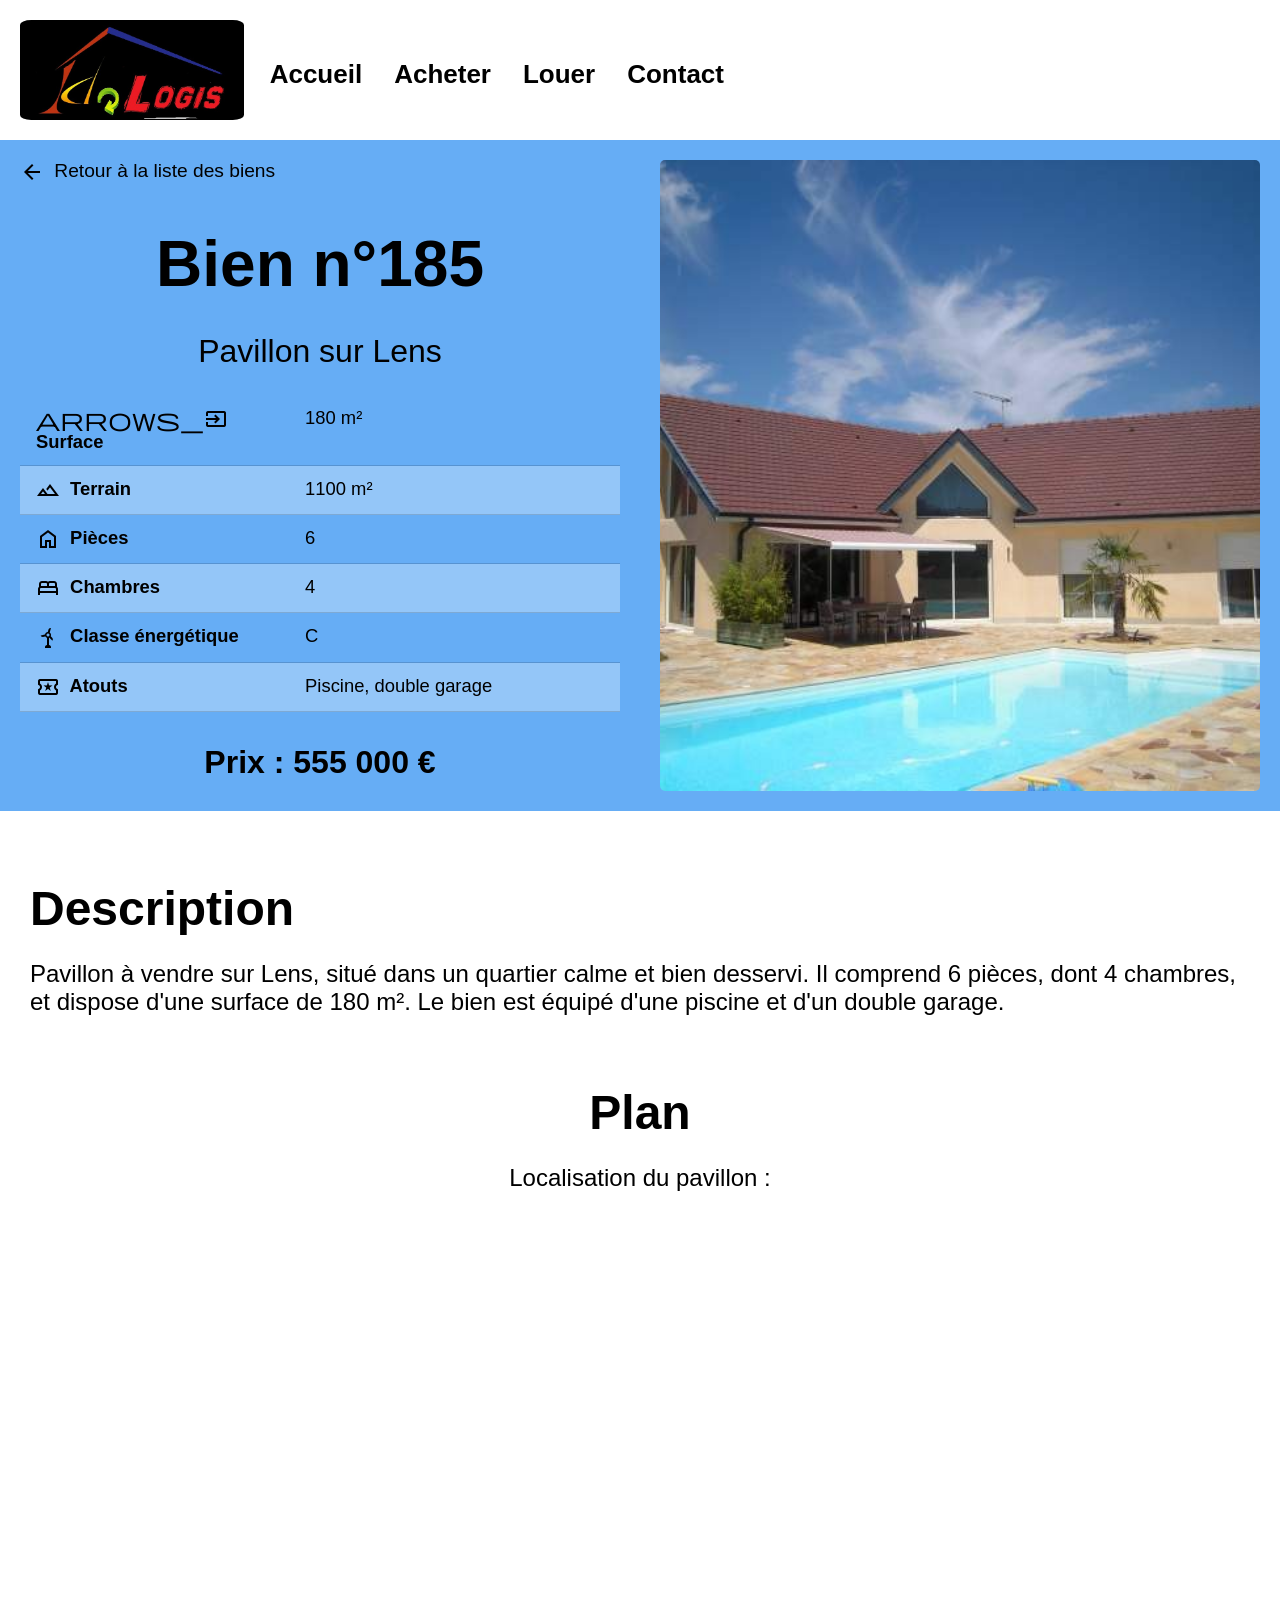
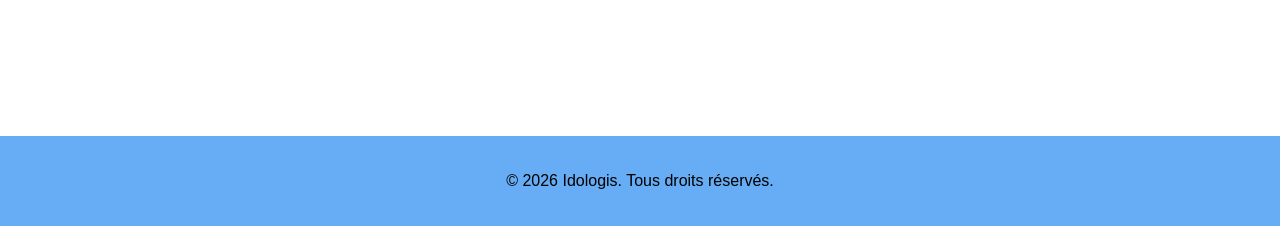
<file: ventes/185.html>
<!DOCTYPE html>
<html lang="en">

<head>
    <meta charset="UTF-8">
    <meta name="viewport" content="width=device-width, initial-scale=1.0">
    <title>Idologis</title>
    <link rel="stylesheet" href="../assets/css/style.css">
    <link rel="icon" type="image/jpeg" href="../assets/img/logo_accueil.jpg">
    <link rel="stylesheet" href="https://fonts.googleapis.com/css2?family=Material+Symbols+Outlined:opsz,wght,FILL,GRAD@24,400,0,0" />
</head>

<body>
    <div class="page">
        <nav class="barre-navigation">
            <a class="marque" href="../index.html"><img src="../assets/img/logo_accueil.jpg" alt="Idologis"></a>
            <a class="élément-navigation" href="../index.html">Accueil</a>
            <a class="élément-navigation" href="./">Acheter</a>
            <a class="élément-navigation" href="../locations/">Louer</a>
            <a class="élément-navigation" href="../contact.html">Contact</a>
        </nav>

        <main class="contenu-principal">
            <div class="presentation-bien">
                <div class="textes-presentation-bien">
                    <a class="retour" href="./"><span class="material-symbols-outlined">arrow_back</span> Retour à la liste des biens</a>
                    <h1>Bien n°185</h1>
                    <p>Pavillon sur Lens</p>
                    <dl class="liste-caracteristiques">
                        <div><dt><span class="material-symbols-outlined">arrows_input</span> Surface</dt><dd>180 m²</dd></div>
                        <div><dt><span class="material-symbols-outlined">landscape</span> Terrain</dt><dd>1100 m²</dd></div>
                        <div><dt><span class="material-symbols-outlined">home</span> Pièces</dt><dd>6</dd></div>
                        <div><dt><span class="material-symbols-outlined">bed</span> Chambres</dt><dd>4</dd></div>
                        <div><dt><span class="material-symbols-outlined">energy</span> Classe énergétique</dt><dd>C</dd></div>
                        <div><dt><span class="material-symbols-outlined">local_activity</span> Atouts</dt><dd>Piscine, double garage</dd></div>
                    </dl>
                    <p class="prix">Prix : 555 000 €</p>
                </div>
                <img class="image-presentation-bien" src="../assets/photos/185.jpg" alt="Image d'accueil">
            </div>

            <div class="description-bien">
                <h2>Description</h2>
                <p>Pavillon à vendre sur Lens, situé dans un quartier calme et bien desservi. Il comprend 6 pièces, dont 4 chambres, et dispose d'une surface de 180 m². Le bien est équipé d'une piscine et d'un double garage.</p>
            </div>

            <div class="map">
                <h2>Plan</h2>
                <p>Localisation du pavillon :</p>
                <iframe src="https://www.google.com/maps/embed?pb=!1m18!1m12!1m3!1d2545.2345493140156!2d3.5183969775188606!3d50.362180793714096!2m3!1f0!2f0!3f0!3m2!1i1024!2i768!4f13.1!3m3!1m2!1s0x47c2edc401dd410b%3A0x7be6ac974d7af3!2s1%20Pl.%20de%20la%20R%C3%A9publique%2C%2059300%20Valenciennes!5e0!3m2!1sfr!2sfr!4v1790340053968!5m2!1sfr!2sfr" allowfullscreen="" loading="lazy" referrerpolicy="strict-origin-when-cross-origin"></iframe>
            </div>
        </main>

        <footer class="footer">
            <div class="container">
                <p>&copy; 2026 Idologis. Tous droits réservés.</p>
            </div>
        </footer>

    </div>
</body>
</html>
</file>
<file: assets/css/style.css>
body {
    font-family: Arial, sans-serif;
    margin: 0;
    padding: 0;
}

*, *::before, *::after {
    box-sizing: border-box;
}

a {
    text-decoration: none;
    color: inherit;
}

header {
    background-color: #333;
    color: #fff;
    padding: 20px;
    text-align: center;
}


/* Style pour la barre de navigation */

nav {
    background-color: #fff;
    overflow: hidden;
    margin: 20px;
}

nav a.marque img{
    float: left;
    height: 100px;
    overflow: hidden;
    margin-right: 10px;
    border-radius: 5%;
}

nav .élément-navigation {
    float: left;
    display: block;
    margin-top: 25px;
    color: #000;
    text-align: center;
    padding: 14px 16px;
    text-decoration: none;
    font-size: 26px;
    font-weight: bold;

    transition: color 0.3s ease;
}

nav .élément-navigation:hover {
    color: #2C2CF2;
}

nav .élément-navigation.select {
    color: #2C2CF2;
    border-bottom: 3px solid #2C2CF2;
}


/* Style pour le contenu principal */


main .contenu-accueil {
    display: flex;
    align-items: stretch;
    margin-bottom: 20px;
    padding: 10px;
    background-color: #66ADF5;
    height: fit-content;
}

main .textes-accueil {
    flex: 1 1 0;
    min-width: 0;
    display: inline-block;
    text-align: center;
    margin-right: 20px;
    padding: 10px;
    border-radius: 5px;
}

main .textes-accueil h1 {
    font-size: 4em;
    margin-bottom: 20px;
}

main .textes-accueil h2 {
    font-size: 3em;
    margin-bottom: 20px;
}

main .textes-accueil p {
    font-size: 2em;
    margin-bottom: 10px;
}

main .coordonnees {
    margin-top: 20px;
    text-align: center;
}

main .coordonnees .email {
    color: #2C2CF2;
    font-style: italic;
    text-decoration: none;
    font-size: 1.5em;
}

main .image-accueil {
    flex: 1 1 0;
    min-width: 0;
    max-width: 100%;
    margin: 10px;
    height: auto;
    align-self: stretch;
    object-fit: cover;
    border-radius: 5px;
}


main .liste-biens {
    display: flex;
    flex-wrap: wrap;
    justify-content: center;
    margin: 20px;
}

main .liste-biens h2 {
    width: 100%;
    text-align: left;
    margin-bottom: 10px;
    font-size: 3em;
}

main .liste-biens p {
    width: 100%;
    text-align: left;
    margin-bottom: 20px;
    font-size: 1em;
}

main .liste-biens .bien {
    display: inline-block;   
    width: 300px;
    margin: 10px;
    padding: 10px;
    background-color: #fff;
    border-radius: 5px;
    box-shadow: 0 2px 5px rgba(0, 0, 0, 0.1);
    transition: transform 0.3s ease;
}

main .liste-biens .bien a {
    text-decoration: none;
    color: inherit;
}

main .liste-biens .bien:hover {
    transform: translateY(-5px);
}

main .liste-biens .bien img {
    width: 100%;
    height: auto;
    border-radius: 5px;
}

main .liste-biens .bien h3 {
    margin-top: 10px;
    margin-bottom: 5px;
    font-size: 1.5em;
}

main .liste-biens .bien p {
    margin-top: 10px;
    font-size: 1em;
    color: #666;
}

main .liste-biens .bien .prix {
    margin-top: 10px;
    font-size: 1.2em;
    font-weight: bold;
    color: #000;
}



/* Style pour la carte Google Maps */

.map {
    margin: 20px;
    text-align: center;
}

.map h2 {
    font-size: 3em;
    margin-bottom: 10px;
}

.map p {
    font-size: 1.5em;
    margin-bottom: 20px;
}

.map iframe {
    width: 1000px;
    height: 500px;
    border: 0;
    border-radius: 5px;
}


/* Style pour la page de présentation d'un bien */

main .presentation-bien {
    display: flex;
    align-items: stretch;
    margin-bottom: 20px;
    padding: 10px;
    background-color: #66ADF5;
    height: fit-content;
}

main .textes-presentation-bien {
    flex: 1 1 0;
    min-width: 0;
    display: inline-block;
    text-align: center;
    margin-right: 20px;
    padding: 10px;
    border-radius: 5px;
}

main .retour {
    display: block;
    width: fit-content;
    margin: 0 auto 10px 0;
    font-size: 1.2em;
    color: #000;
    text-decoration: none;
    text-align: left;
    transition: color 0.3s ease;
}

main .retour .material-symbols-outlined {
    vertical-align: middle;
    margin-right: 5px;
}

main .retour:hover {
    color: #2C2CF2;
}

main .textes-presentation-bien h1 {
    font-size: 4em;
    margin-bottom: 20px;
}

main .textes-presentation-bien p {
    font-size: 2em;
    margin-bottom: 10px;
}

main .image-presentation-bien {
    flex: 1 1 0;
    min-width: 0;
    max-width: 100%;
    margin: 10px;
    height: auto;
    align-self: stretch;
    object-fit: cover;
    border-radius: 5px;
}

main .liste-caracteristiques {
    margin: 25px auto;
    max-width: 600px;
    text-align: left;
    font-size: 1.15em;
}

main .liste-caracteristiques div {
    display: grid;
    grid-template-columns: minmax(170px, 1fr) 1.2fr;
    gap: 20px;
    padding: 12px 16px;
    border-bottom: 1px solid rgba(0, 0, 0, 0.15);
}

main .liste-caracteristiques div:nth-child(even) {
    background-color: rgba(255, 255, 255, 0.3);
}

main .liste-caracteristiques dt {
    font-weight: bold;
}

main .liste-caracteristiques .material-symbols-outlined {
    vertical-align: middle;
    margin-right: 5px;
}

main .liste-caracteristiques dd {
    margin: 0;
}

main .textes-presentation-bien .prix {
    font-size: 2em;
    font-weight: bold;
    color: #000;
}

@media (max-width: 600px) {
    main .liste-caracteristiques {
        font-size: 1em;
    }

    main .liste-caracteristiques div {
        grid-template-columns: minmax(120px, 1fr) 1.2fr;
        gap: 12px;
        padding: 10px;
    }
}


main .description-bien {
    margin: 20px;
    padding: 10px;
    background-color: #fff;
    border-radius: 5px;
}

main .description-bien h2 {
    font-size: 3em;
    margin-bottom: 10px;
}

main .description-bien p {
    font-size: 1.5em;
    margin-bottom: 20px;
}


/* Style pour le pied de page */

footer {
    background-color: #66ADF5;
    color: #000;
    padding: 20px;
    text-align: center;
}

@media (max-width: 768px) {
    nav {
        display: flex;
        flex-wrap: wrap;
        align-items: center;
        margin: 10px;
    }

    nav a.marque {
        width: 100%;
        float: none;
    }

    nav a.marque img {
        float: none;
        display: block;
        margin: 0 auto 10px;
    }

    nav .élément-navigation {
        flex: 1 1 auto;
        float: none;
        margin-top: 0;
        padding: 10px 8px;
        font-size: 1rem;
    }

    main .contenu-accueil,
    main .presentation-bien {
        flex-direction: column;
        padding: 10px;
    }

    main .textes-accueil,
    main .textes-presentation-bien {
        margin-right: 0;
        padding: 5px;
    }

    main .textes-accueil h1,
    main .textes-presentation-bien h1 {
        font-size: 2.2em;
    }

    main .textes-accueil h2 {
        font-size: 1.8em;
    }

    main .textes-accueil p,
    main .textes-presentation-bien p {
        font-size: 1.15em;
    }

    main .image-accueil,
    main .image-presentation-bien {
        width: 100%;
        height: 260px;
        margin: 10px 0 0;
        flex: none;
    }

    main .liste-biens {
        margin: 10px;
    }

    main .liste-biens h2,
    main .description-bien h2,
    .map h2 {
        font-size: 2em;
    }

    main .liste-biens .bien {
        width: calc(100% - 20px);
    }

    main .description-bien {
        margin: 10px;
        padding: 10px;
    }

    main .description-bien p,
    .map p {
        font-size: 1.1em;
    }

    .map {
        margin: 10px;
    }

    .map iframe {
        width: 100%;
        height: 300px;
    }
}
</file>
<file: Site Web Idologis Statique/old/style.css>
/* Feuille de style IdoLogis v1 */

/* Formats globaux */

a {
	color:#252D8F;
	text-decoration:none;
}
a:hover {
	text-decoration:underline;
}
body {
	font-family:Verdana, Arial, Helvetica, sans-serif;
	font-size:12px;
	background-color:#000000;
}

/* Classes */

div.accueil {
	width:790px;
	margin: 20px auto auto auto;
	padding:5px;
	border:1px solid #FFFFFF;	
	color:#FFFFFF;
}
div.conteneur {
	width:790px;
	margin: 20px auto auto auto;
	padding:5px;
	background-color:#FFFFFF;
	border:1px solid #F9DD0F;
}
img.bien {
	width:500px;
}
img.menu {
	border:0;
}
p.centre {
	text-align:center;
}
p.coord {
	text-align:center;
	color:#FFFFFF;
	font-size:12px;
	font-style:italic;
}
table.liste {
	width:700px;
	margin:auto;
	border:1px solid #000000;
	text-align:center;
}
table.liste  th{
	background-color:#BF3413;
	color:#FFFFFF;
}

/* Formats indépendants */

a#menu_accueil {
	display:block;
	float:left;
	width:144px;
	height:50px;
	background-image:url(img/accueil1.png);
}
a#menu_accueil:hover {
	background-image:url(img/accueil2.png);
}
a#menu_contact {
	display:block;
	float:left;
	width:144px;
	height:50px;
	background-image:url(img/contact1.png);
}
a#contact:hover {
	background-image:url(img/contact2.png);
}
a#menu_locations {
	display:block;
	float:left;
	width:144px;
	height:50px;
	background-image:url(img/locations1.png);
}
a#menu_locations:hover {
	background-image:url(img/locations2.png);
}
a#menu_ventes {
	display:block;
	float:left;
	width:144px;
	height:50px;
	background-image:url(img/ventes1.png);
}
a#menu_ventes:hover {
	background-image:url(img/ventes2.png);
}
div#bandeau {
	position:relative;
	width:800px;
	height:100px;
	margin:auto;
}
div#bandeau_coord {
	position:absolute;
	top:0px;
	left:224px;
	width:576px;
	height:50px;
}
div#bandeau_logo {
	position:absolute;
	top:0px;
	left:0px;
	width:224px;
	height:100px;
}
div#bandeau_menu {
	position:absolute;
	top:50px;
	left:224px;
	width:576px;
	height:50px;
}
</file>
<file: Site Web Idologis Statique/style.css>
/* Feuille de style IdoLogis v1 */

/* Font */

/* Margarine */
@import url('https://fonts.googleapis.com/css2?family=Margarine&display=swap');

/* Formats globaux */

a {
	color:#252D8F;
	text-decoration:none;
}
a:hover {
	text-decoration:underline;
}
body {
	font-family:Verdana, Arial, Helvetica, sans-serif;
	font-size:12px;
	background-color:#000000;
}

/* Classes */

div.accueil {
	width:790px;
	margin: 20px auto auto auto;
	padding:5px;
	border:1px solid #FFFFFF;	
	color:#FFFFFF;
}
div.conteneur {
	width:790px;
	margin: 20px auto auto auto;
	padding:5px;
	background-color:#FFFFFF;
	border:1px solid #F9DD0F;
}
img.bien {
	width:500px;
}
img.menu {
	border:0;
}
p.centre {
	text-align:center;
}
p.coord {
	text-align:center;
	color:#FFFFFF;
	font-size:12px;
	font-style:italic;
}
table.liste {
	width:700px;
	margin:auto;
	border:1px solid #000000;
	text-align:center;
}
table.liste  th{
	background-color:#BF3413;
	color:#FFFFFF;
}

/* Formats indépendants */

/* a#menu_accueil {
	display:block;
	float:left;
	width:144px;
	height:50px;
	background-image:url(img/accueil1.png);
}
a#menu_accueil:hover {
	background-image:url(img/accueil2.png);
}
a#menu_contact {
	display:block;
	float:left;
	width:144px;
	height:50px;
	background-image:url(img/contact1.png);
}
a#contact:hover {
	background-image:url(img/contact2.png);
}
a#menu_locations {
	display:block;
	float:left;
	width:144px;
	height:50px;
	background-image:url(img/locations1.png);
}
a#menu_locations:hover {
	background-image:url(img/locations2.png);
}
a#menu_ventes {
	display:block;
	float:left;
	width:144px;
	height:50px;
	background-image:url(img/ventes1.png);
}
a#menu_ventes:hover {
	background-image:url(img/ventes2.png);
} */

p.bandeau a {
    display: block;
    float: left;
    margin-left: 10px;
    margin-right: 10px;
	font-family: "Margarine", sans-serif;
	font-size: 32px;
    color: white;
}

p.bandeau a:hover {
    text-decoration: none;
    color: #F9DD0F;
}


div#bandeau {
	position:relative;
	width:800px;
	height:100px;
	margin:auto;
}
div#bandeau_coord {
	position:absolute;
	top:0px;
	left:224px;
	width:576px;
	height:50px;
}
div#bandeau_logo {
	position:absolute;
	top:0px;
	left:0px;
	width:224px;
	height:100px;
}
div#bandeau_menu {
	position:absolute;
	top:50px;
	left:224px;
	width:576px;
	height:50px;
}
</file>
